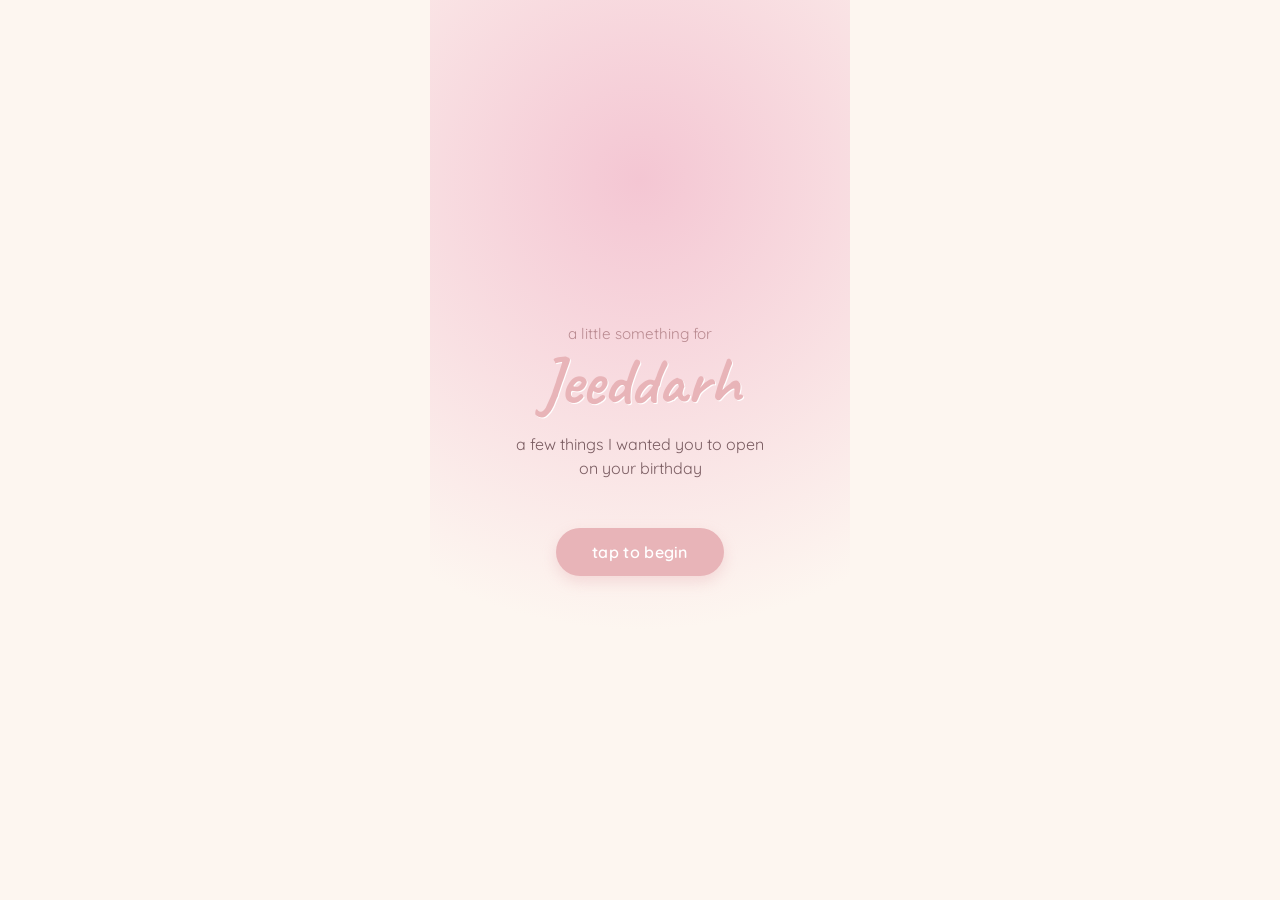
<file: index.html>
<!DOCTYPE html>
<html lang="en">
<head>
  <meta charset="UTF-8" />
  <meta name="viewport" content="width=device-width, initial-scale=1.0" />
  <title>Happy Birthday, Jeeddarh</title>
  <link rel="preconnect" href="https://fonts.googleapis.com" />
  <link rel="preconnect" href="https://fonts.gstatic.com" crossorigin />
  <link
    href="https://fonts.googleapis.com/css2?family=Caveat:wght@600;700&family=Quicksand:wght@400;500;600&display=swap"
    rel="stylesheet"
  />
  <link rel="stylesheet" href="style.css" />
</head>
<body>

  <main class="landing">
    <p class="eyebrow">a little something for</p>
    <h1 class="name">Jeeddarh</h1>
    <p class="subtext">a few things I wanted you to open<br />on your birthday</p>

    <button class="begin-btn" id="beginBtn">tap to begin</button>
  </main>

  <script src="script.js"></script>
</body>
</html>
</file>
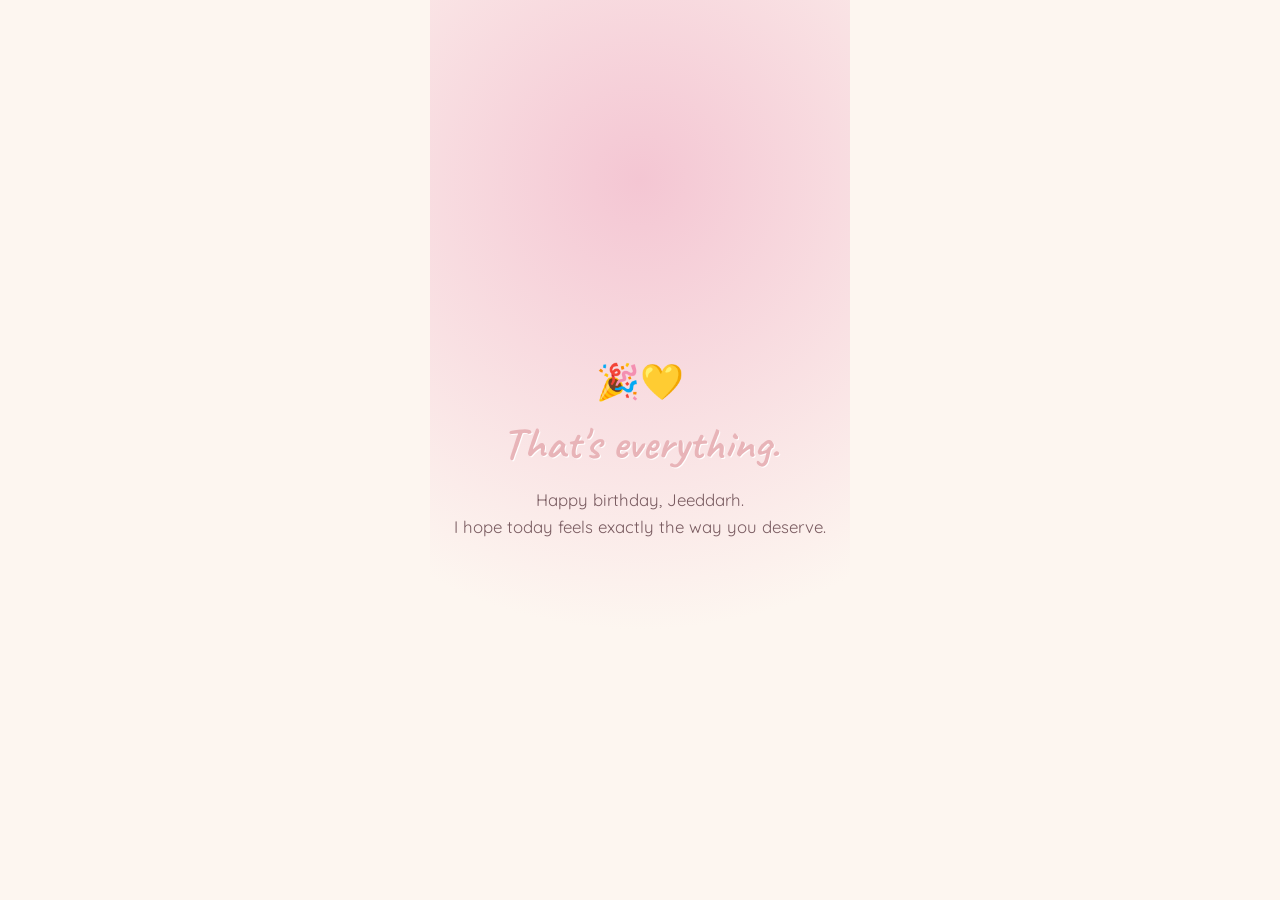
<file: closing.html>
<!DOCTYPE html>
<html lang="en">
<head>
  <meta charset="UTF-8" />
  <meta name="viewport" content="width=device-width, initial-scale=1.0" />
  <title>Happy Birthday, Jeeddarh</title>
  <link rel="preconnect" href="https://fonts.googleapis.com" />
  <link rel="preconnect" href="https://fonts.gstatic.com" crossorigin />
  <link
    href="https://fonts.googleapis.com/css2?family=Caveat:wght@600;700&family=Quicksand:wght@400;500;600&display=swap"
    rel="stylesheet"
  />
  <link rel="stylesheet" href="style.css" />
  <link rel="stylesheet" href="closing.css" />
</head>
<body>

  <main class="closing">
    <p class="closing-emoji">🎉💛</p>
    <h1 class="closing-title">That's everything.</h1>
    <p class="closing-text">Happy birthday, Jeeddarh.<br />I hope today feels exactly the way you deserve.</p>
  </main>

</body>
</html>
</file>
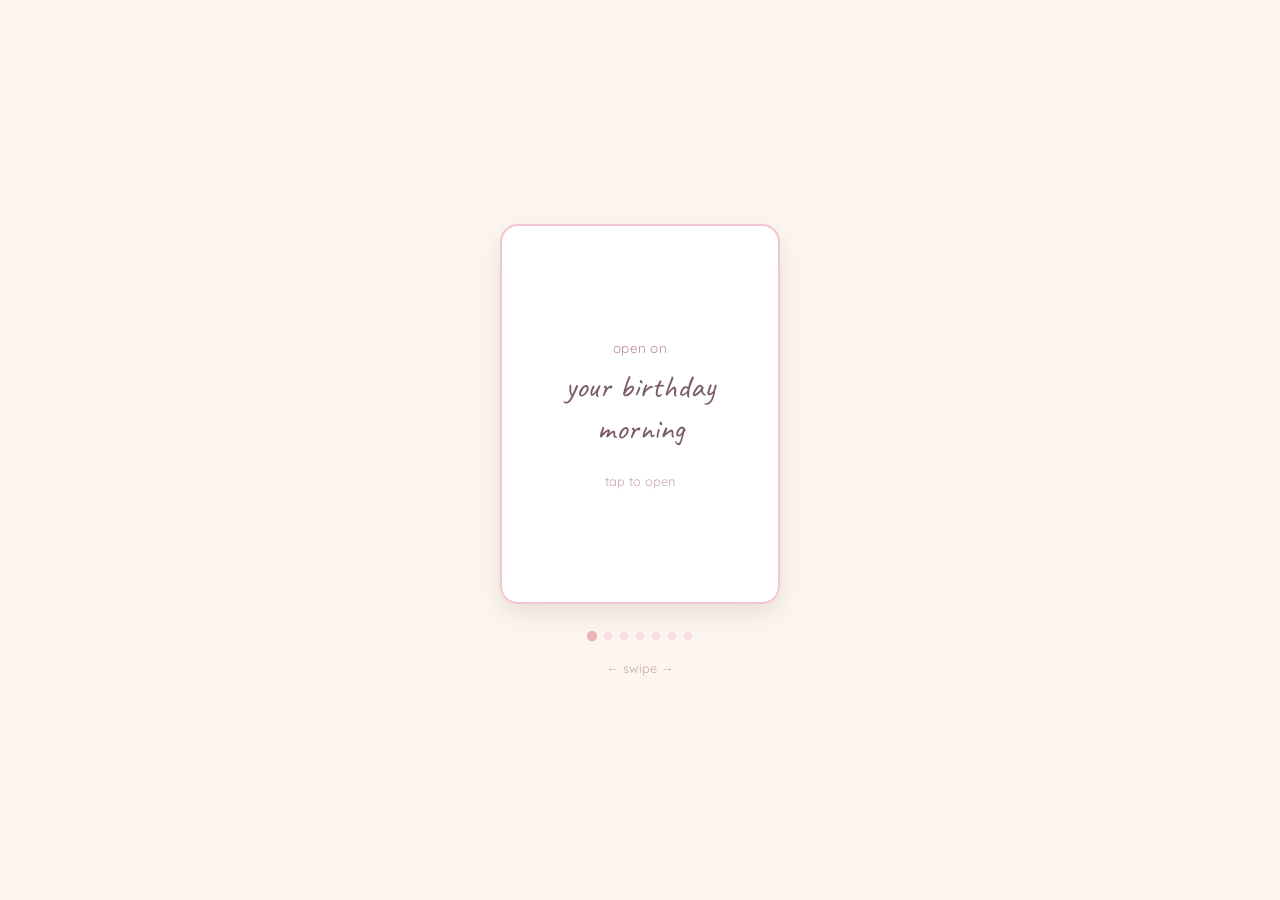
<file: deck.html>
<!DOCTYPE html>
<html lang="en">
<head>
  <meta charset="UTF-8" />
  <meta name="viewport" content="width=device-width, initial-scale=1.0" />
  <title>Jeeddarh's Cards</title>
  <link rel="preconnect" href="https://fonts.googleapis.com" />
  <link rel="preconnect" href="https://fonts.gstatic.com" crossorigin />
  <link
    href="https://fonts.googleapis.com/css2?family=Caveat:wght@600;700&family=Quicksand:wght@400;500;600&display=swap"
    rel="stylesheet"
  />
  <link rel="stylesheet" href="style.css" />
  <link rel="stylesheet" href="card.css" />
  <link rel="stylesheet" href="deck.css" />
</head>
<body class="deck-body">

  <div class="deck-wrapper">

    <div class="card-stage" id="cardStage">

      <!-- Card 1 -->
      <div class="card" data-index="0">
        <div class="card-inner">
          <div class="card-face card-front">
            <p class="card-label">open on</p>
            <p class="card-title">your birthday morning</p>
            <p class="tap-hint">tap to open</p>
          </div>
          <div class="card-face card-back">
            <p class="card-message">Happy birthday, Jeeddarh 🎂💛 It's honestly wild to think we only got this close this year — neither of us saw it coming, but I'm so glad it happened 🥹 You mean way more to me than I probably say out loud, and I don't take that for granted. I know you'll read this and say "it's not that deep" 🙄😂 — but just let me have this one today. You are loved. More than you'll ever admit. Happy birthday, Jeeddarh 🎉💕</p>
          </div>
        </div>
      </div>

      <!-- Card 2 -->
      <div class="card" data-index="1">
        <div class="card-inner">
          <div class="card-face card-front">
            <p class="card-label">open when</p>
            <p class="card-title">you're stressed about school</p>
            <p class="tap-hint">tap to open</p>
          </div>
          <div class="card-face card-back">
            <p class="card-message">Hey Jeeddarh 📚 I know school's been a lot lately, and it's easy to let the stress take over. But remember — we don't live life based on feelings. Feelings come and go, but you keep showing up anyway, and that's what actually matters. You're capable of way more than this stress is telling you right now. Breathe, keep going, you've got this 💪</p>
          </div>
        </div>
      </div>

      <!-- Card 3 -->
      <div class="card" data-index="2">
        <div class="card-inner">
          <div class="card-face card-front">
            <p class="card-label">open when</p>
            <p class="card-title">you miss me</p>
            <p class="tap-hint">tap to open</p>
          </div>
          <div class="card-face card-back">
            <p class="card-message">Oh look, you actually tapped this one 👀 Don't lie, I know you miss me — you just have main character energy about denying it 😂 But honestly? I miss you more than I probably show. You've become someone I genuinely can't imagine not having around, and I'm grateful for that every single day. 🤍</p>
          </div>
        </div>
      </div>

      <!-- Card 4 -->
      <div class="card" data-index="3">
        <div class="card-inner">
          <div class="card-face card-front">
            <p class="card-label">open when</p>
            <p class="card-title">you miss home</p>
            <p class="tap-hint">tap to open</p>
          </div>
          <div class="card-face card-back">
            <p class="card-message">Homesickness hits different sometimes, huh? 🏡 I know being away isn't always easy, and some days it feels heavier than others. But home isn't just a place — it's people too, and you've got people who care about you no matter how far you are. Hang in there, you're doing better than you think. 🤍</p>
          </div>
        </div>
      </div>

      <!-- Card 5 -->
      <div class="card" data-index="4">
        <div class="card-inner">
          <div class="card-face card-front">
            <p class="card-label">open when</p>
            <p class="card-title">you need a laugh</p>
            <p class="tap-hint">tap to open</p>
          </div>
          <div class="card-face card-back">
            <p class="card-message">Okay this one's just for vibes 😂 Remember that time we argued over "it's not that deep"? Yeah. Iconic. Anyway — go do something that makes you laugh right now. You deserve to smile today, no reason needed. 🎉</p>
          </div>
        </div>
      </div>

      <!-- Card 6 -->
      <div class="card" data-index="5">
        <div class="card-inner">
          <div class="card-face card-front">
            <p class="card-label">open when</p>
            <p class="card-title">you forget how loved you are</p>
            <p class="tap-hint">tap to open</p>
          </div>
          <div class="card-face card-back">
            <p class="card-message">Hey. Stop whatever you're doing for a second. 🫶 You are loved — especially by me. I see you, I appreciate you, and I'm genuinely better for having you in my life. If today's one of those days you forget that, let this be your reminder. You matter, more than you know.</p>
          </div>
        </div>
      </div>

      <!-- Card 7 -->
      <div class="card" data-index="6">
        <div class="card-inner">
          <div class="card-face card-front">
            <p class="card-label">open when</p>
            <p class="card-title">you want to see something pretty</p>
            <p class="tap-hint">tap to open</p>
          </div>
          <div class="card-face card-back">
            <p class="card-message">You. That's it, that's the card. 😌✨<br /><br />(also — go check your gallery, I left something for you there too)</p>
          </div>
        </div>
      </div>

    </div>

    <!-- Progress dots -->
    <div class="dots" id="dots">
      <span class="dot active" data-dot="0"></span>
      <span class="dot" data-dot="1"></span>
      <span class="dot" data-dot="2"></span>
      <span class="dot" data-dot="3"></span>
      <span class="dot" data-dot="4"></span>
      <span class="dot" data-dot="5"></span>
      <span class="dot" data-dot="6"></span>
    </div>

    <p class="swipe-hint">← swipe →</p>

  </div>

  <script src="deck.js"></script>
</body>
</html>
</file>
<file: style.css>
/* ---- Reset ---- */
* {
  margin: 0;
  padding: 0;
  box-sizing: border-box;
}

body {
  font-family: 'Quicksand', sans-serif;
  background-color: #FDF6F0;
  color: #7A5C61;
  min-height: 100vh;
  display: flex;
  align-items: center;
  justify-content: center;
  overflow-x: hidden;
}

/* ---- Landing screen ---- */
.landing {
  width: 100%;
  max-width: 420px;
  min-height: 100vh;
  display: flex;
  flex-direction: column;
  align-items: center;
  justify-content: center;
  text-align: center;
  padding: 32px 24px;
  background: radial-gradient(circle at 50% 20%, #F4C6D3 0%, #FDF6F0 60%);
}

.eyebrow {
  font-size: 0.95rem;
  color: #B98A90;
  margin-bottom: 4px;
}

.name {
  font-family: 'Caveat', cursive;
  font-size: 4.2rem;
  line-height: 1;
  color: #E8B4B8;
  text-shadow: 1px 1px 0px #FFFFFF;
}

.subtext {
  margin-top: 18px;
  font-size: 1rem;
  line-height: 1.5;
  color: #7A5C61;
}

.begin-btn {
  margin-top: 48px;
  padding: 14px 36px;
  border: none;
  border-radius: 999px;
  background-color: #E8B4B8;
  color: #FFFFFF;
  font-family: 'Quicksand', sans-serif;
  font-weight: 600;
  font-size: 1rem;
  letter-spacing: 0.3px;
  cursor: pointer;
  box-shadow: 0 6px 14px rgba(232, 180, 184, 0.4);
  transition: transform 0.15s ease, box-shadow 0.15s ease;
}

.begin-btn:active {
  transform: scale(0.96);
  box-shadow: 0 3px 8px rgba(232, 180, 184, 0.4);
}

.begin-btn:focus-visible {
  outline: 2px solid #7A5C61;
  outline-offset: 3px;
}
</file>
<file: closing.css>
.closing {
  width: 100%;
  max-width: 420px;
  min-height: 100vh;
  display: flex;
  flex-direction: column;
  align-items: center;
  justify-content: center;
  text-align: center;
  padding: 32px 24px;
  margin: 0 auto;
  background: radial-gradient(circle at 50% 20%, #F4C6D3 0%, #FDF6F0 60%);
}

.closing-emoji {
  font-size: 2.2rem;
  margin-bottom: 12px;
}

.closing-title {
  font-family: 'Caveat', cursive;
  font-size: 2.8rem;
  color: #E8B4B8;
  text-shadow: 1px 1px 0px #FFFFFF;
}

.closing-text {
  margin-top: 16px;
  font-size: 1.05rem;
  line-height: 1.6;
  color: #7A5C61;
}
</file>
<file: card.css>
/* ---- Test page body (only used for isolated testing) ---- */
.test-body {
  display: flex;
  align-items: center;
  justify-content: center;
  min-height: 100vh;
  background-color: #FDF6F0;
}

/* ---- Card component ---- */
.card {
  width: 280px;
  height: 380px;
  perspective: 1200px;
  cursor: pointer;
}

.card-inner {
  position: relative;
  width: 100%;
  height: 100%;
  text-align: center;
  transition: transform 0.6s;
  transform-style: preserve-3d;
}

.card.is-flipped .card-inner {
  transform: rotateY(180deg);
}

.card-face {
  position: absolute;
  width: 100%;
  height: 100%;
  -webkit-backface-visibility: hidden;
  backface-visibility: hidden;
  border-radius: 18px;
  display: flex;
  flex-direction: column;
  align-items: center;
  justify-content: center;
  padding: 28px;
  box-shadow: 0 10px 24px rgba(122, 92, 97, 0.15);
}

.card-front {
  background-color: #FFFFFF;
  border: 2px solid #F4C6D3;
}

.card-back {
  background-color: #E8B4B8;
  color: #FFFFFF;
  transform: rotateY(180deg);
}

.card-label {
  font-size: 0.85rem;
  letter-spacing: 0.3px;
  color: #B98A90;
  margin-bottom: 10px;
}

.card-title {
  font-family: 'Caveat', cursive;
  font-size: 2rem;
  line-height: 1.3;
  color: #7A5C61;
}

.tap-hint {
  margin-top: 24px;
  font-size: 0.8rem;
  color: #C9A6AB;
}

.card-message {
  font-family: 'Quicksand', sans-serif;
  font-size: 1.05rem;
  line-height: 1.6;
}

/* Respect reduced motion preference */
@media (prefers-reduced-motion: reduce) {
  .card-inner {
    transition: none;
  }
}
</file>
<file: deck.css>
.deck-body {
  min-height: 100vh;
  display: flex;
  align-items: center;
  justify-content: center;
  background-color: #FDF6F0;
  overflow: hidden;
}

.deck-wrapper {
  width: 100%;
  max-width: 420px;
  display: flex;
  flex-direction: column;
  align-items: center;
  padding: 24px;
}

/* Stage holds all cards stacked; only the active one shows */
.card-stage {
  position: relative;
  width: 280px;
  height: 380px;
}

.card-stage .card {
  position: absolute;
  top: 0;
  left: 0;
  opacity: 0;
  pointer-events: none;
  transition: opacity 0.3s ease, transform 0.3s ease;
}

.card-stage .card.active {
  opacity: 1;
  pointer-events: auto;
}

.card-stage .card.slide-left {
  transform: translateX(-40px);
}

.card-stage .card.slide-right {
  transform: translateX(40px);
}

/* Progress dots */
.dots {
  display: flex;
  gap: 8px;
  margin-top: 28px;
}

.dot {
  width: 8px;
  height: 8px;
  border-radius: 50%;
  background-color: #F4C6D3;
  opacity: 0.5;
  transition: opacity 0.2s ease, transform 0.2s ease;
}

.dot.active {
  opacity: 1;
  transform: scale(1.3);
  background-color: #E8B4B8;
}

.swipe-hint {
  margin-top: 20px;
  font-size: 0.8rem;
  color: #C9A6AB;
}
</file>
